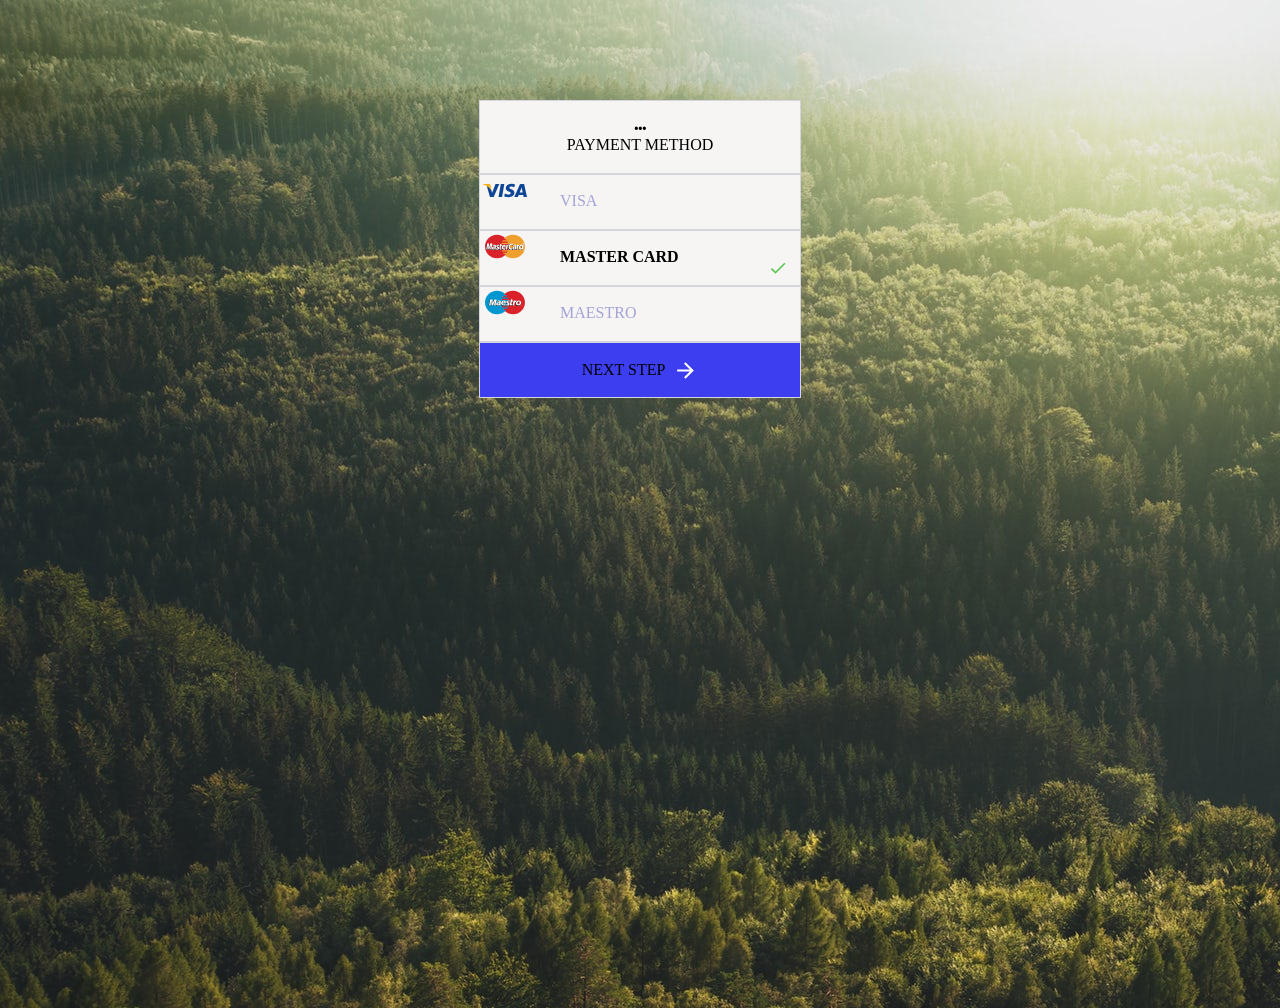
<file: loop 2/index.html>
<!DOCTYPE html>
<html lang="en">
<head>
    <meta charset="UTF-8">
    <meta name="viewport" content="width=device-width, initial-scale=1.0">
    <title>Document</title>
    <link rel="stylesheet" href="style.css">
</head>
<body>
    <div class="container">
        <div class="card" id="plan">PAYMENT METHOD</div>
        <div class="card">
            <img src="../image/visa.svg" alt=""><span class="blue-text">VISA</span>
        </div>
        <div class="card">
            <img src="../image/mastercard.svg" alt=""><span class="mastercard-text">MASTER CARD</span>
            <img class="check-icon" src="../image/check.svg" alt="Selected">
        </div>
        <div class="card">
            <img src="../image/maestro.svg" alt=""><span class="blue-text">MAESTRO</span>
        </div>
        <div class="card" id="wrapper">NEXT STEP
            <img src="../image/arrow.svg" alt="">
        </div>
    </div>
</body>
</html>
</file>
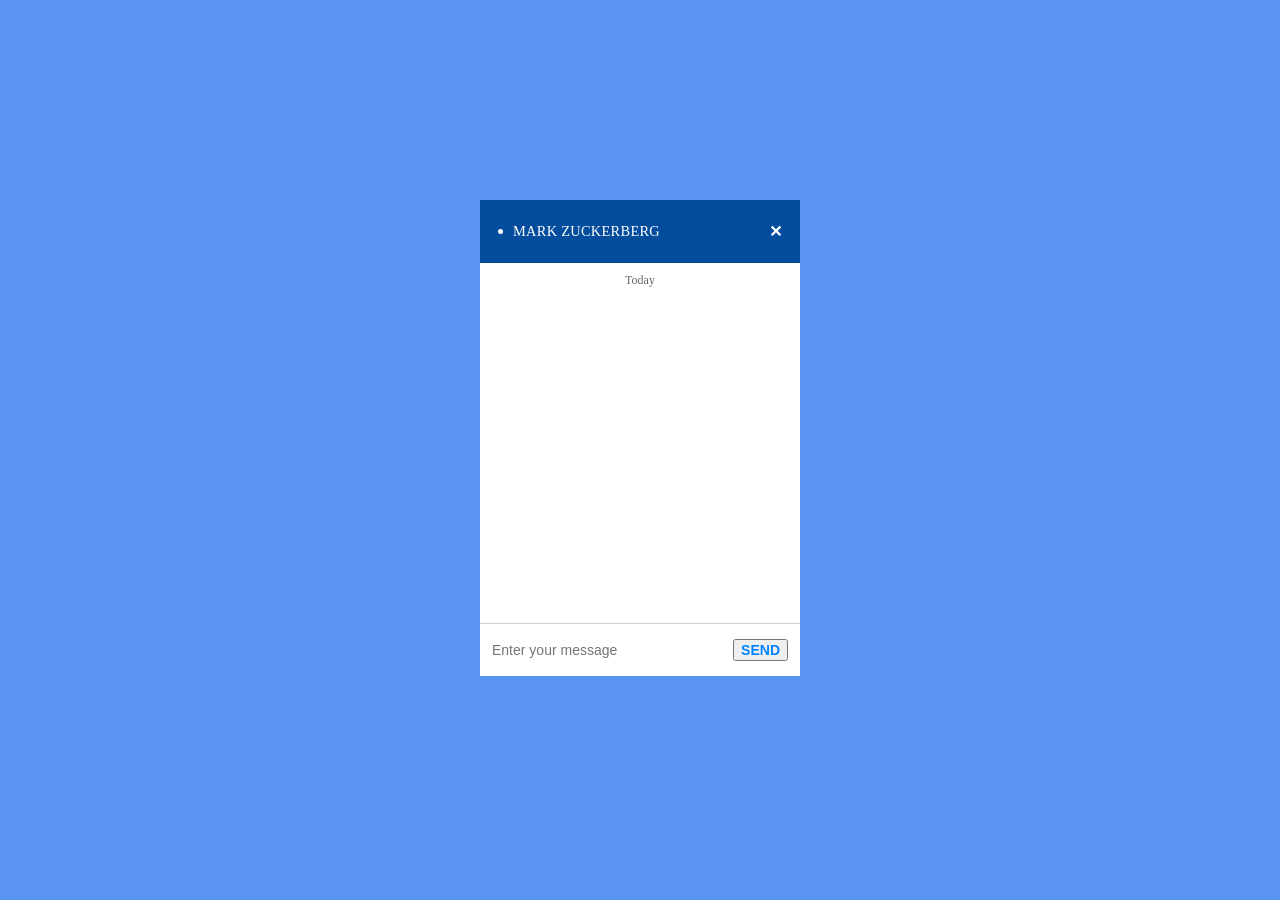
<file: loop 4/index.html>
<!DOCTYPE html>
<html lang="en">
<head>
    <meta charset="UTF-8">
    <meta name="viewport" content="width=device-width, initial-scale=1.0">
    <title>Document</title>
    <link rel="stylesheet" href="./style.css">
</head>
<body>
    <div class="container">
         <div class="card"></div>
        <div class="card1">
            <div class="wrap">
                <span class="dot"></span>
                <span class="real">MARK ZUCKERBERG</span>
            </div>
            <span class="close">✕</span>
        </div>
     <div class="carding">
        <div class="messages">
         <div class="date"><legend>Today</legend></div>
         <div id="demo"></div>
        </div>
     </div>

    <div class="input-area">
      <input type="text" placeholder="Enter your message" id="input">
      <button type="button" class="send-btn" id="sendBtn" onclick="changeMessage()">SEND</button>
    </div>
    </div> 
   <script>
            const messages = [
              {
                text:"Hi, Mark! I made a new design for Messenger App.",
                ClassName:"first-message",
                time: "10:53",
                side: "left"
              },
              {
                text:" Yo! Send it to my assistant and we'll review it during the year.",
                ClassName:"second-message",
                time: "10:57",
                side: "right"
              },
              {
                text:"But Mark...",
                ClassName:"third-message",
                time:"11:03",
                side: "left"
              },
              {
                text:"You were blocked by the user.",
                ClassName:"fourth-message"
              }
            ];
            let text = `<span class="${messages[i].ClassName}">${messages[i].text}</span>`;

      for (let i = 0; i < messages.length; i++) {
        text += messages[i].text +"<br>"
      }
        console.log(messages)
      document.getElementById("demo").innerHTML = text;
    </script>
</body>
</html>
</file>
<file: loop 2/style.css>
body{
    min-height:100vh;
    background-image:url("../image/background.jpg");
}
.container{
    margin-top:100px;
}
.card{
    height:6vh;
    width: 25vw;
    background-color: rgb(246, 245, 244);
    margin:auto;
    position:relative;
    border: 0.01em solid rgb(213, 213, 224);
    
}
#wrapper{
    background-color: rgb(62, 62, 241);
    display:flex;
    align-items:center;
    justify-content:center;
    gap:auto;
    font-weight:200;
}
img{
    width: 50px;;
}
.card:not(#wrapper) > img:not(.check-icon){
    margin-right:30px;
}
.mastercard-text{
    font-weight:600;
}
.blue-text{
    color:rgb(163, 163, 214);
}
.check-icon{
    width:20px;
    position:absolute;
    right:12px;
    top:50%;
}
#wrapper img{
    width:25px;
    margin-left:8px;
}
#plan{
    height:8vh;
    margin:auto;
    text-align:center;
    display:flex;
    flex-direction:column;
    justify-content:center;
}
#plan::before{
    content:"...";
    line-height:1;
    font-weight:1000;
    position:relative;
    top:-3px;

}
</file>
<file: loop 4/style.css>
body{
    background-color: rgb(90, 148, 240);
}
.container{
    width:25vw;
    height:auto;
    background-color: rgb(255, 255, 255);   
    margin:auto; 
    margin-top: 200px;   
}

.messages {
    display: flex;
    flex-direction: column;
    gap: 5px;
}
.card1{
    width: 100%;
    height: 7vh;
    background-color: #044d9c;
    color: white;
    display: flex;
    align-items: center;
    justify-content: space-between;
    padding: 0 18px;
    box-sizing: border-box;
}
.wrap{
    display: flex;
    align-items: center;
    gap: 10px;
}
.dot{
    width: 5px;
    height: 5px;
    background-color: white;
    border-radius: 50%;
  
}
.real{
    font-size: 0.9rem;
    letter-spacing: 0.02em;
}
.close{
    font-size: 1.0rem;
    font-weight: bold;
    line-height: 1;
}
.first-message{
    width: 250px;
    height:50px;
    background-color: rgb(169, 214, 253);
    margin-left: 8px;
    margin-top: 6px;
    border-radius: 5%;
    border: 1px;
    padding: 0 10px;
}
.second-message{
    width: 250px;
    height:50px;
    background-color: rgb(227, 232, 237);
    margin-left:100px;
    margin-top: 4px;
    border-radius: 5%;
    border: 1px;
    padding: 0 10px;
}
.third-message{
    width: 75px;
    height:35px;
    background-color: rgb(169, 214, 253);
    margin-left:8px;
    margin-top: 4px;
    border-radius: 5%;
    border: 1px;
    padding: 0 10px;
}
.fourth-message{
    width: 200px;
    height:35px;
    background-color: rgb(246, 141, 181);
    margin-left:150px;
    margin-bottom: 0;
    margin-top: 4px;
    border-radius: 5%;
    border: 1px;
    padding: 0 10px;
}
.input-area {
      background: white;
      border-top: 1px solid #ccd0d5;
      padding: 10px 12px;
      display: flex;
      align-items: center;
      gap: 10px;
    }

    .input-area input {
      flex: 1;
      border: none;
      outline: none;
      font-size: 14px;
      padding: 8px 0;
      background: transparent;
      color: #65676b;
    }
    .send-btn {
      color: #0084ff;
      font-weight: 600;
      font-size: 14px;
      cursor: pointer;
      user-select: none;
    }

    .send-btn:hover {
      opacity: 0.8;
    }
      .time {
      font-size: 11px;
      color: #65676b;
      margin-top: 2px;
      margin-bottom: 2px;
    }

    #left{
      align-self: flex-start;
      margin-left:8px;
    }

    #right{
      align-self: flex-end;
      margin-right: 18px;
    }
    .date {
      font-size: 12px;
      color: #65676b;
      text-align: center;
      margin: 10px 0;
    }
    .carding{
        width: 100%;
        height: 40vh;
        background-color: rgb(255, 255, 255);
    }
</file>
